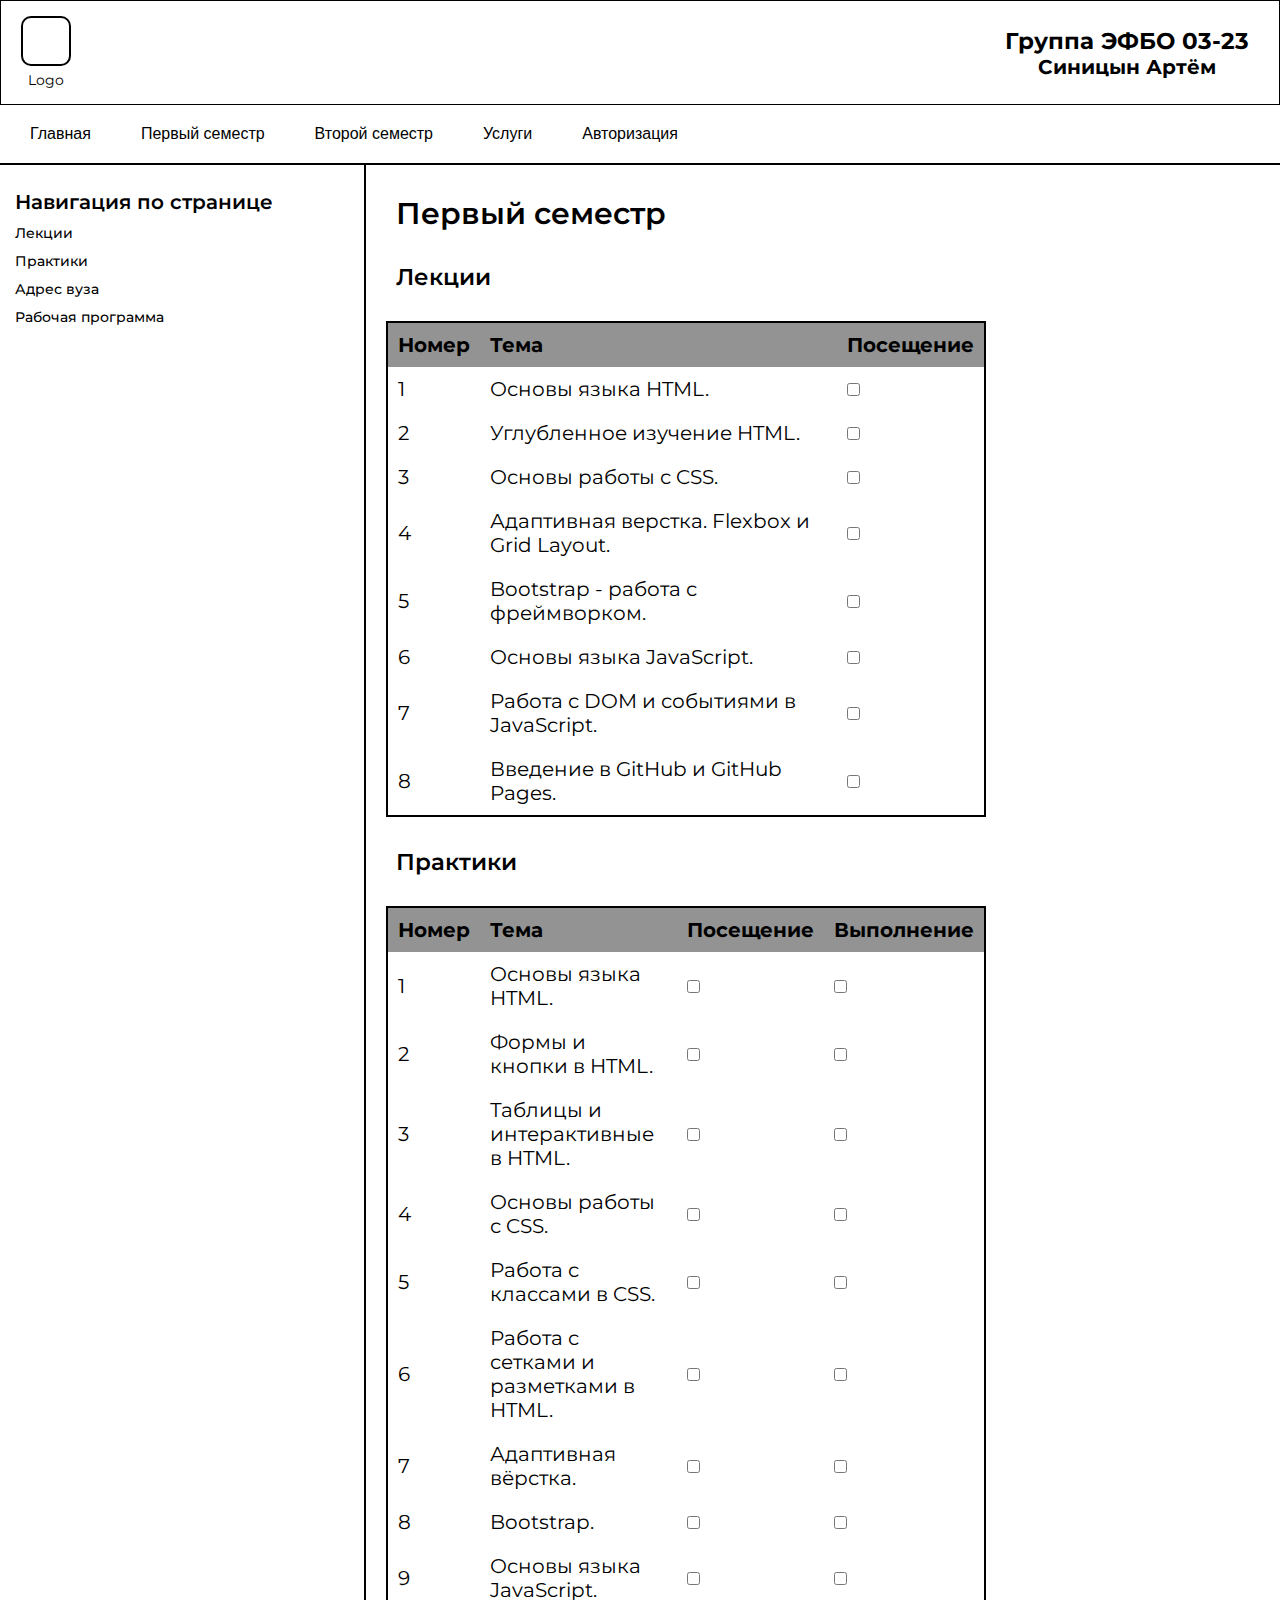
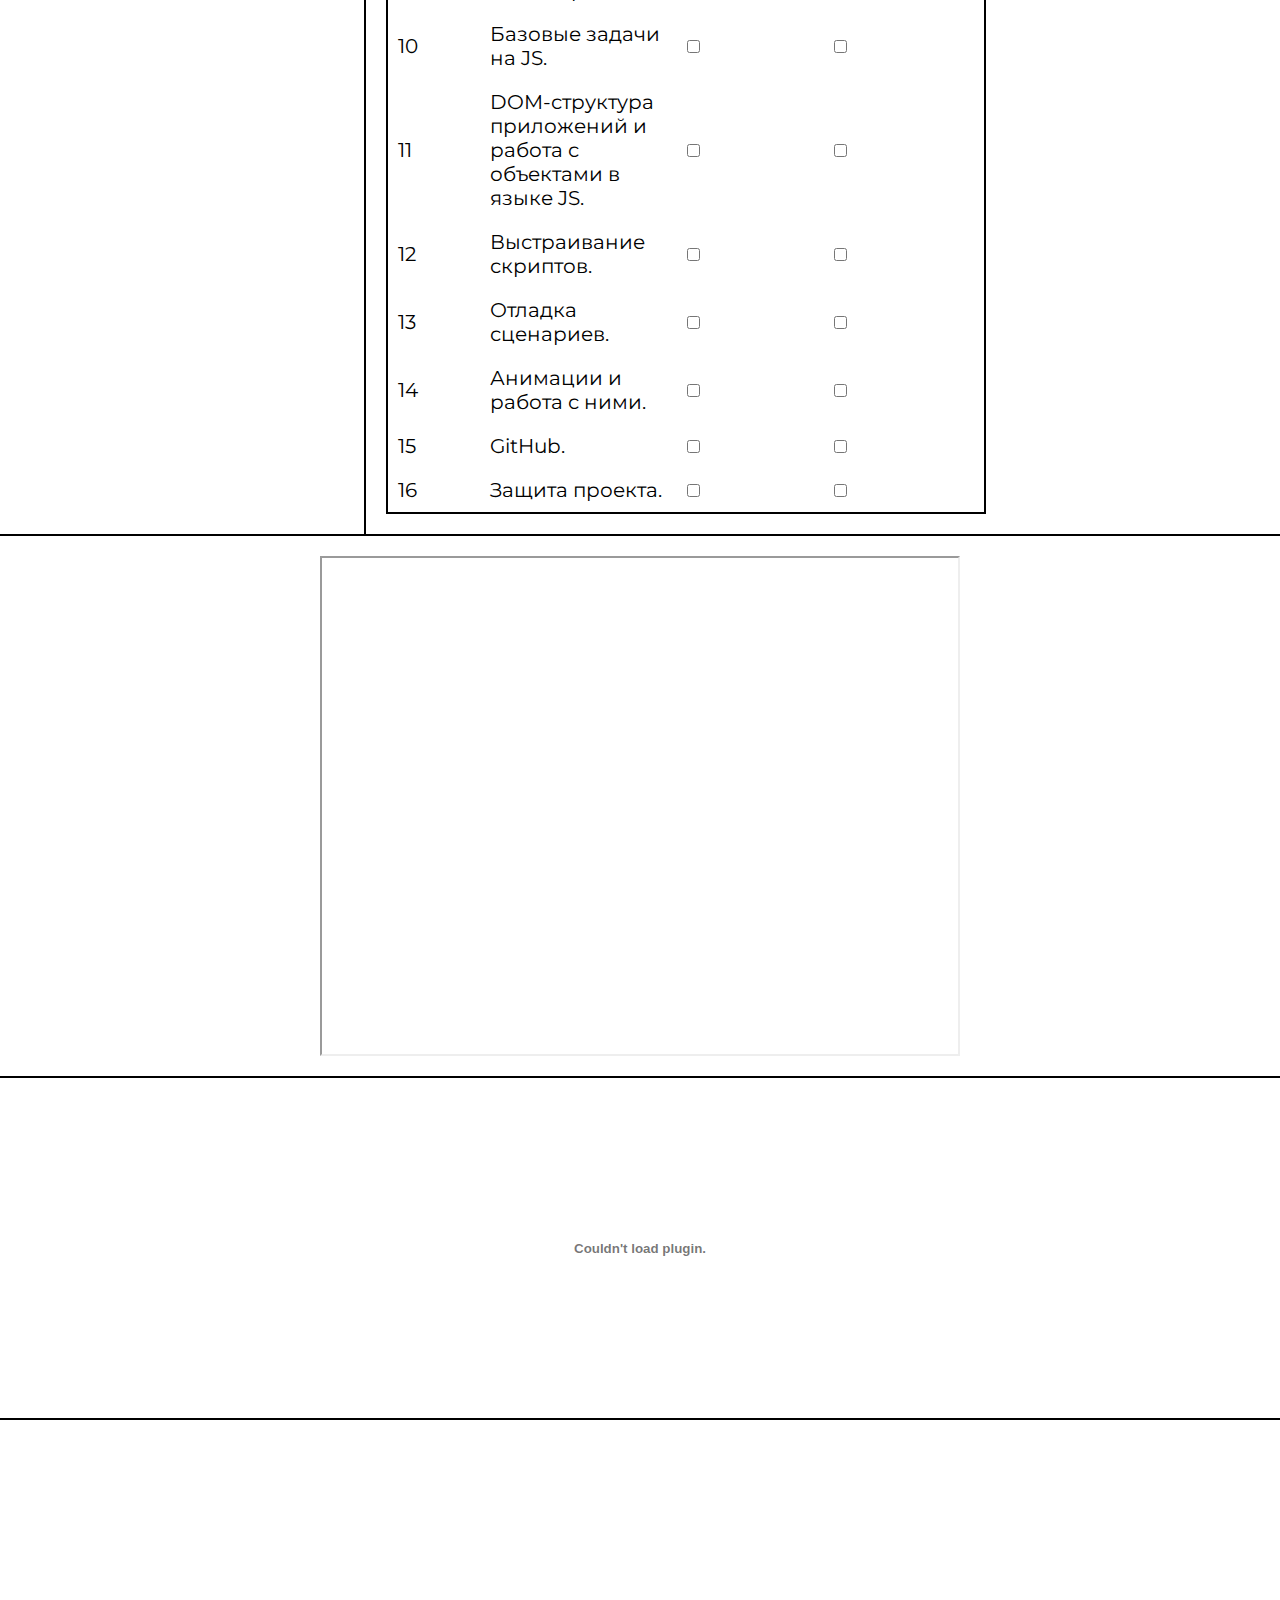
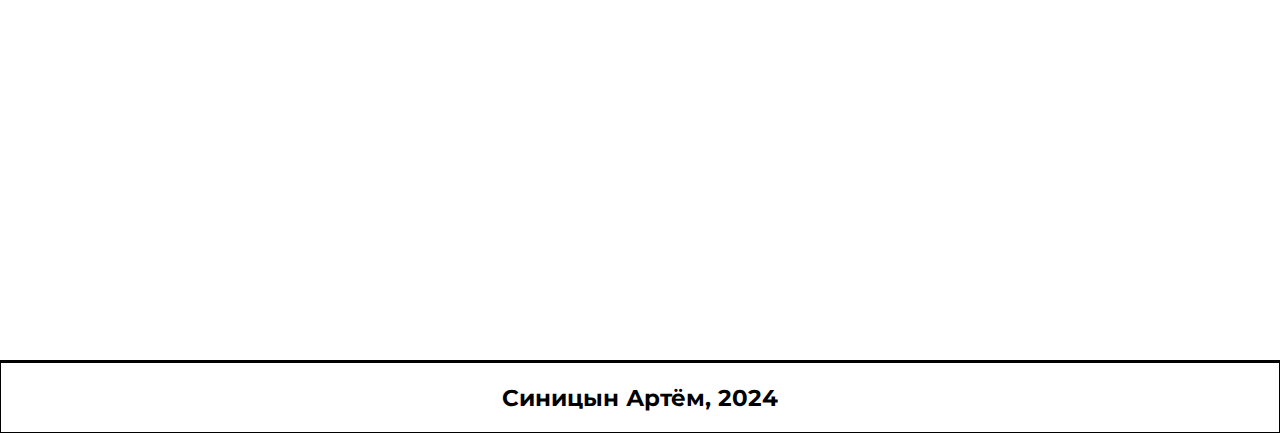
<file: index.html>
<!DOCTYPE html>
<html lang="en">
<head>
    <meta charset="UTF-8">
    <meta name="viewport" content="width=device-width, initial-scale=1.0, viewport-fit=cover">
    <title>Document</title>
    <link rel="stylesheet" href="index.css">
    <link rel="stylesheet" href="https://cdnjs.cloudflare.com/ajax/libs/font-awesome/6.5.1/css/all.min.css"/>
    <link rel="stylesheet" href="adaptive.css">
    <link rel="stylesheet" href="style3.css">
</head>
<body>
    <header>
        <div class="logo">
            <div class="square"></div>
            <p>Logo</p>
        </div>
        <div class="heading">
            <h3>Группа ЭФБО 03-23</h3>
            <h4>Синицын Артём</h4>
        </div>
    </header>
    <div class="navbar">
        <ul>
            <li>
                <a href="file:///C:/Users/TeddyBeat/OneDrive/%D0%A0%D0%B0%D0%B1%D0%BE%D1%87%D0%B8%D0%B9%20%D1%81%D1%82%D0%BE%D0%BB/%D1%84%D1%80%D0%BE%D0%BD%D1%82/1/1.html">Главная</a>
            </li> 

            <li>
                <a href="file:///C:/Users/TeddyBeat/OneDrive/%D0%A0%D0%B0%D0%B1%D0%BE%D1%87%D0%B8%D0%B9%20%D1%81%D1%82%D0%BE%D0%BB/%D1%84%D1%80%D0%BE%D0%BD%D1%82/2/index.html">Первый семестр</a>
            </li>
            <li>
                <a href="">Второй семестр</a>
            </li>
            <li>    
                <a href="file:///C:/Users/TeddyBeat/OneDrive/%D0%A0%D0%B0%D0%B1%D0%BE%D1%87%D0%B8%D0%B9%20%D1%81%D1%82%D0%BE%D0%BB/%D1%84%D1%80%D0%BE%D0%BD%D1%82/1.1/2prj.html">Услуги</a>
            </li>
            <li>
                <a href="">Авторизация</a>
            </li>
        </ul>
    </div>
    <div class="container">
        <div class="leftside">
            <div class="textleftside">
                <h4>Навигация по странице</h4>
                <a href="#lect">Лекции</a>
                <a href="#prac">Практики</a>
                <a href="#adress">Адрес вуза</a>
                <a href="#prog">Рабочая программа</a>
            </div>
        </div>
        <div class="midside">
            <div class="firstblockmidside">
                <div class="headingfirstblock">
                    <h2>Первый семестр</h2>
                </div> 
            </div>
            <div class="secondblockmidside" id="lect">
                <h3>Лекции</h3>
                <table class="tableone">
                    <tr class="trone">
                        <th>Номер</th>
                        <th>Тема</th>
                        <th>Посещение</th>
                    </tr>
                    <tr>
                        <td>1</td>
                        <td>Основы языка HTML.</td>
                        <td><input type="checkbox" name="" id=""></td>
                    </tr>
                    <tr>
                        <td>2</td>
                        <td>Углубленное изучение HTML.</td>
                        <td><input type="checkbox" name="" id=""></td>
                    </tr>
                    <tr>
                        <td>3</td>
                        <td>Основы работы с CSS.</td>
                        <td><input type="checkbox" name="" id=""></td>
                    </tr>
                    <tr>
                        <td>4</td>
                        <td>Адаптивная верстка. Flexbox и Grid Layout.</td>
                        <td><input type="checkbox" name="" id=""></td>
                    </tr>
                    <tr>
                        <td>5</td>
                        <td>Bootstrap - работа с фреймворком.</td>
                        <td><input type="checkbox" name="" id=""></td>
                    </tr>
                    <tr>
                        <td>6</td>
                        <td>Основы языка JavaScript.</td>
                        <td><input type="checkbox" name="" id=""></td>
                    </tr>
                    <tr>
                        <td>7</td>
                        <td>Работа с DOM и событиями в JavaScript.</td>
                        <td><input type="checkbox" name="" id=""></td>
                    </tr>
                    <tr>
                        <td>8</td>
                        <td>Введение в GitHub и GitHub Pages.</td>
                        <td><input type="checkbox" name="" id=""></td>
                    </tr>
                </table>
            </div>
            <div class="thirdblockmidside" id="prac">
                <h3>Практики</h3>
                <table class="tabletwo">
                    <tr class="trone">
                        <th>Номер</th>
                        <th>Тема</th>
                        <th>Посещение</th>
                        <th>Выполнение</th>
                    </tr>
                    <tr>
                        <td>1</td>
                        <td>Основы языка HTML.</td>
                        <td><input type="checkbox" name="" id=""></td>
                        <td><input type="checkbox" name="" id=""></td>
                    </tr>
                    <tr>
                        <td>2</td>
                        <td>Формы и кнопки в HTML.</td>
                        <td><input type="checkbox" name="" id=""></td>
                        <td><input type="checkbox" name="" id=""></td>
                    </tr>
                    <tr>
                        <td>3</td>
                        <td>Таблицы и интерактивные в HTML.</td>
                        <td><input type="checkbox" name="" id=""></td>
                        <td><input type="checkbox" name="" id=""></td>
                    </tr>
                    <tr>
                        <td>4</td>
                        <td>Основы работы с CSS.</td>
                        <td><input type="checkbox" name="" id=""></td>
                        <td><input type="checkbox" name="" id=""></td>
                    </tr>
                    <tr>
                        <td>5</td>
                        <td>Работа с классами в CSS.</td>
                        <td><input type="checkbox" name="" id=""></td>
                        <td><input type="checkbox" name="" id=""></td>
                    </tr>
                    <tr>
                        <td>6</td>
                        <td>Работа с сетками и разметками в HTML.</td>
                        <td><input type="checkbox" name="" id=""></td>
                        <td><input type="checkbox" name="" id=""></td>
                    </tr>
                    <tr>
                        <td>7</td>
                        <td>Адаптивная вёрстка.</td>
                        <td><input type="checkbox" name="" id=""></td>
                        <td><input type="checkbox" name="" id=""></td>
                    </tr>
                    <tr>
                        <td>8</td>
                        <td>Bootstrap.</td>
                        <td><input type="checkbox" name="" id=""></td>
                        <td><input type="checkbox" name="" id=""></td>
                    </tr>
                    <tr>
                        <td>9</td>
                        <td>Основы языка JavaScript.</td>
                        <td><input type="checkbox" name="" id=""></td>
                        <td><input type="checkbox" name="" id=""></td>
                    </tr>
                    <tr>
                        <td>10</td>
                        <td>Базовые задачи на JS.</td>
                        <td><input type="checkbox" name="" id=""></td>
                        <td><input type="checkbox" name="" id=""></td>
                    </tr>
                    <tr>
                        <td>11</td>
                        <td>DOM-структура приложений и работа с объектами в языке JS.</td>
                        <td><input type="checkbox" name="" id=""></td>
                        <td><input type="checkbox" name="" id=""></td>
                    </tr>
                    <tr>
                        <td>12</td>
                        <td>Выстраивание скриптов.</td>
                        <td><input type="checkbox" name="" id=""></td>
                        <td><input type="checkbox" name="" id=""></td>
                    </tr>
                    <tr>
                        <td>13</td>
                        <td>Отладка сценариев.</td>
                        <td><input type="checkbox" name="" id=""></td>
                        <td><input type="checkbox" name="" id=""></td>
                    </tr>
                    <tr>
                        <td>14</td>
                        <td>Анимации и работа с ними.</td>
                        <td><input type="checkbox" name="" id=""></td>
                        <td><input type="checkbox" name="" id=""></td>
                    </tr>
                    <tr>
                        <td>15</td>
                        <td>GitHub.</td>
                        <td><input type="checkbox" name="" id=""></td>
                        <td><input type="checkbox" name="" id=""></td>
                    </tr>
                    <tr>
                        <td>16</td>
                        <td>Защита проекта.</td>
                        <td><input type="checkbox" name="" id=""></td>
                        <td><input type="checkbox" name="" id=""></td>
                    </tr>
                </table>
            </div>
        </div>
    </div>
    <div class="map">
        <iframe src="https://yandex.ru/map-widget/v1/-/CBucU6V~8B"></iframe>
    </div>
    <div class="pdf">
        <object data="ПР_3_HTML_Таблицы и мультимедиа (4).pdf"></object>
    </div>
    
    
    <div class="video">
        <iframe
        width="720"
        height="405"
        src="https://vkvideo.ru/video-211232966_456239610"
        frameBorder="0"
        allow="clipboard-write; autoplay"
        webkitAllowFullScreen
        mozallowfullscreen
        allowFullScreen></iframe>
    </div>


    <footer>
        <div></div>
        <div class="by">
            <h3>Синицын Артём, 2024</h3>
        </div>
    </footer>
</body>
</html>
</file>
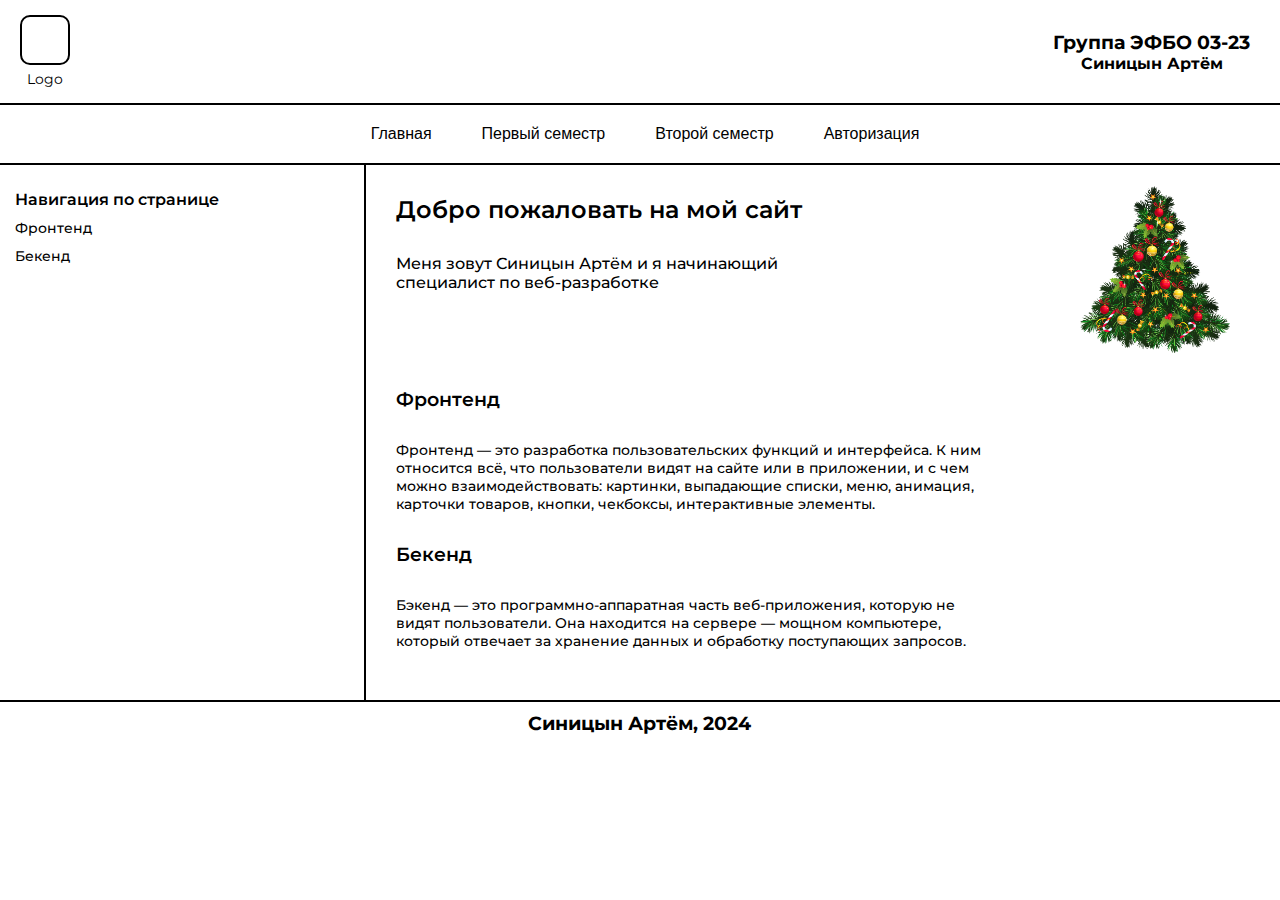
<file: 1.html>
<!DOCTYPE html>
<html lang="en">
<head>
    <meta charset="UTF-8">
    <meta name="viewport" content="width=device-width, initial-scale=1.0, viewport-fit=cover">
    <title>Document</title>
    <link rel="stylesheet" href="123.css">
    <link rel="stylesheet" href="https://cdnjs.cloudflare.com/ajax/libs/font-awesome/6.5.1/css/all.min.css"/>
</head>
<body>
    <header>
        <div class="logo">
            <div class="square"></div>
            <p>Logo</p>
        </div>
        <div class="heading">
            <h3>Группа ЭФБО 03-23</h3>
            <h4>Синицын Артём </h4>
        </div>
    </header>
    <div class="navbar">
        <ul>
            <li>
                <a href="">Главная</a>
            </li>
            <li>
                <a href="file:///C:/Users/TeddyBeat/OneDrive/%D0%A0%D0%B0%D0%B1%D0%BE%D1%87%D0%B8%D0%B9%20%D1%81%D1%82%D0%BE%D0%BB/%D1%84%D1%80%D0%BE%D0%BD%D1%82/2/index.html">Первый семестр</a>
            </li>
            <li>
                <a href="">Второй семестр</a>
            </li>
            <li>
                <a href="">Авторизация</a>
            </li>
        </ul>
    </div>
    <div class="container">
        <div class="leftside">
            <div class="textleftside">
                <h4>Навигация по странице</h4>
                <a href="#front">Фронтенд</a>
                <a href="#back">Бекенд</a>
            </div>
        </div>
        <div class="midside">
            <div class="firstblockmidside">
                <div class="headingfirstblock">
                    <h2>Добро пожаловать на мой сайт</h2>
                    <p>Меня зовут Синицын Артём и я начинающий специалист по веб-разработке</p>
                </div>
                <div class="image">
                    <img src="123.png" alt="">
                </div>
            </div>
            <div class="secondblockmidside" id="front">
                <h3>Фронтенд</h3>
                <p>Фронтенд — это разработка пользовательских функций и интерфейса. К ним относится всё, что пользователи видят на сайте или в приложении, и с чем можно взаимодействовать: картинки, выпадающие списки, меню, анимация, карточки товаров, кнопки, чекбоксы, интерактивные элементы.</p>
            </div>
            <div class="thirdblockmidside" id="back">
                <h3>Бекенд</h3>
                <p>Бэкенд — это программно-аппаратная часть веб-приложения, которую не видят пользователи. Она находится на сервере — мощном компьютере, который отвечает за хранение данных и обработку поступающих запросов.</p>
            </div>
        </div>
    </div>
    <footer>
        <div></div>
        <div class="by">
            <h3>Синицын Артём, 2024</h3>
        </div>
        <div class="socials">
            <ul>
                <li>
                    <a href="" target="_blank">
                        
                    </a>
                </li>
                <li>
                    <a href="" target="_blank">
                        
                    </a>
                </li>
            </ul>
        </div>

    </footer>
</body>
</html>
</file>
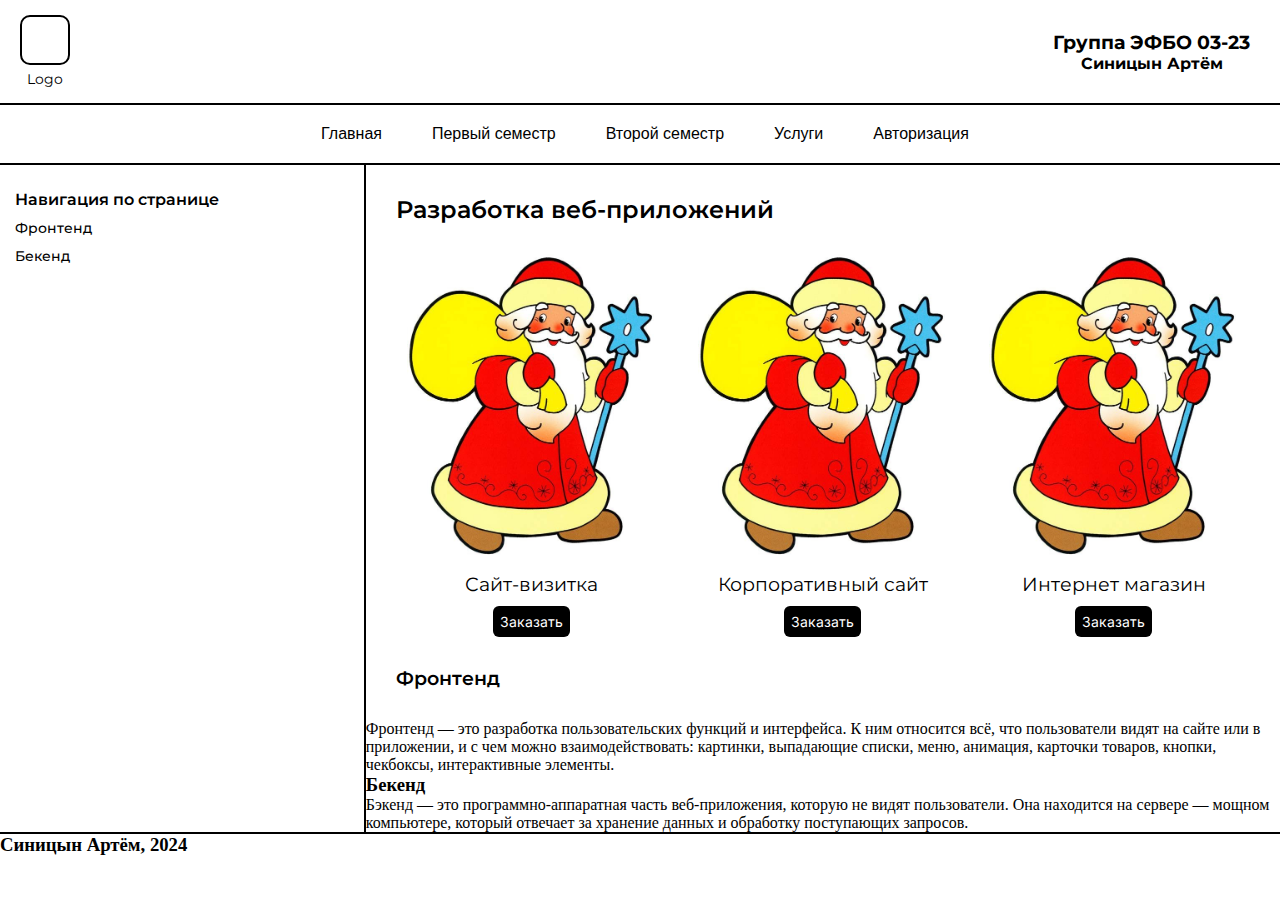
<file: 2prj.html>
<!DOCTYPE html>
<html lang="en">
<head>
    <meta charset="UTF-8">
    <meta name="viewport" content="width=device-width, initial-scale=1.0, viewport-fit=cover">
    <title>Document</title>
    <link rel="stylesheet" href="2prj.css">
    <link rel="stylesheet" href="https://cdnjs.cloudflare.com/ajax/libs/font-awesome/6.5.1/css/all.min.css"/>
    <link rel="stylesheet" href="adaptive.css">
    
</head>
<body>
    <header>
        <div class="logo">
            <div class="square"></div>
            <p>Logo</p>
        </div>
        <div class="heading">
            <h3>Группа ЭФБО 03-23</h3>
            <h4>Синицын Артём</h4>
        </div>
    </header>
    <div class="navbar">
        <ul>
            <li>
                <a href="file:///C:/Users/TeddyBeat/OneDrive/%D0%A0%D0%B0%D0%B1%D0%BE%D1%87%D0%B8%D0%B9%20%D1%81%D1%82%D0%BE%D0%BB/%D1%84%D1%80%D0%BE%D0%BD%D1%82/1/1.html">Главная</a>
            </li>

            <li>
                <a href="file:///C:/Users/TeddyBeat/OneDrive/%D0%A0%D0%B0%D0%B1%D0%BE%D1%87%D0%B8%D0%B9%20%D1%81%D1%82%D0%BE%D0%BB/%D1%84%D1%80%D0%BE%D0%BD%D1%82/2/index.html">Первый семестр</a>
            </li>
            <li>
                <a href="">Второй семестр</a>
            </li>
            <li>    
                <a href="">Услуги</a>
            </li>
            <li>
                <a href="">Авторизация</a>
            </li>
        </ul>
    </div>
    <div class="container">
        <div class="leftside">
            <div class="textleftside">
                <h4>Навигация по странице</h4>
                <a href="#front">Фронтенд</a>
                <a href="#back">Бекенд</a>
            </div>
        </div>
        <div class="midside">
            <div class="firstblockmidside">
                <div class="headingfirstblock">
                    <h2>Разработка веб-приложений</h2>
                </div>

                <div class="modal-window">
                    <div class="image-card-one">
                        <div class="image-card">
                            <img src="images.jpg" alt="">
                        </div>
                        <div class="heading-image-card-one">
                            <h3>Сайт-визитка</h3>
                        </div>
                        <div class="button-one">
                            <a href="file:///C:/Users/TeddyBeat/OneDrive/%D0%A0%D0%B0%D0%B1%D0%BE%D1%87%D0%B8%D0%B9%20%D1%81%D1%82%D0%BE%D0%BB/html/2-practice/modal.html">Заказать</a>
                        </div>
                    </div>
                    <div class="image-card-two">
                        <div class="image-card">
                            <img src="images.jpg" alt="">
                        </div>
                        <div class="heading-image-card-two">
                            <h3>Корпоративный сайт</h3>
                        </div>
                        <div class="button">
                            <a href="file:///C:/Users/TeddyBeat/OneDrive/%D0%A0%D0%B0%D0%B1%D0%BE%D1%87%D0%B8%D0%B9%20%D1%81%D1%82%D0%BE%D0%BB/html/2-practice/modal.html">Заказать</a>
                        </div>
                    </div>
                    <div class="image-card-three">
                        <div class="image-card">
                            <img src="images.jpg" alt="">
                        </div>
                        <div class="heading-image-card-three">
                            <h3>Интернет магазин</h3>
                        </div>
                        <div class="button">
                            <a href="file:///C:/Users/TeddyBeat/OneDrive/%D0%A0%D0%B0%D0%B1%D0%BE%D1%87%D0%B8%D0%B9%20%D1%81%D1%82%D0%BE%D0%BB/html/2-practice/modal.html">Заказать</a>
                        </div>
                    </div>
                </div>
            </div>
            <div class="secondblockmidside" id="front">
                <h3>Фронтенд</h3>
                <p>Фронтенд — это разработка пользовательских функций и интерфейса. К ним относится всё, что пользователи видят на сайте или в приложении, и с чем можно взаимодействовать: картинки, выпадающие списки, меню, анимация, карточки товаров, кнопки, чекбоксы, интерактивные элементы.</p>
            </div>
            <div class="thirdblockmidside" id="back">
                <h3>Бекенд</h3>
                <p>Бэкенд — это программно-аппаратная часть веб-приложения, которую не видят пользователи. Она находится на сервере — мощном компьютере, который отвечает за хранение данных и обработку поступающих запросов.</p>
            </div>
        </div>
    </div>
    <footer>
        <div></div>
        <div class="by">
            <h3>Синицын Артём, 2024</h3>
        </div>
    </footer>
</body>
</html>
</file>
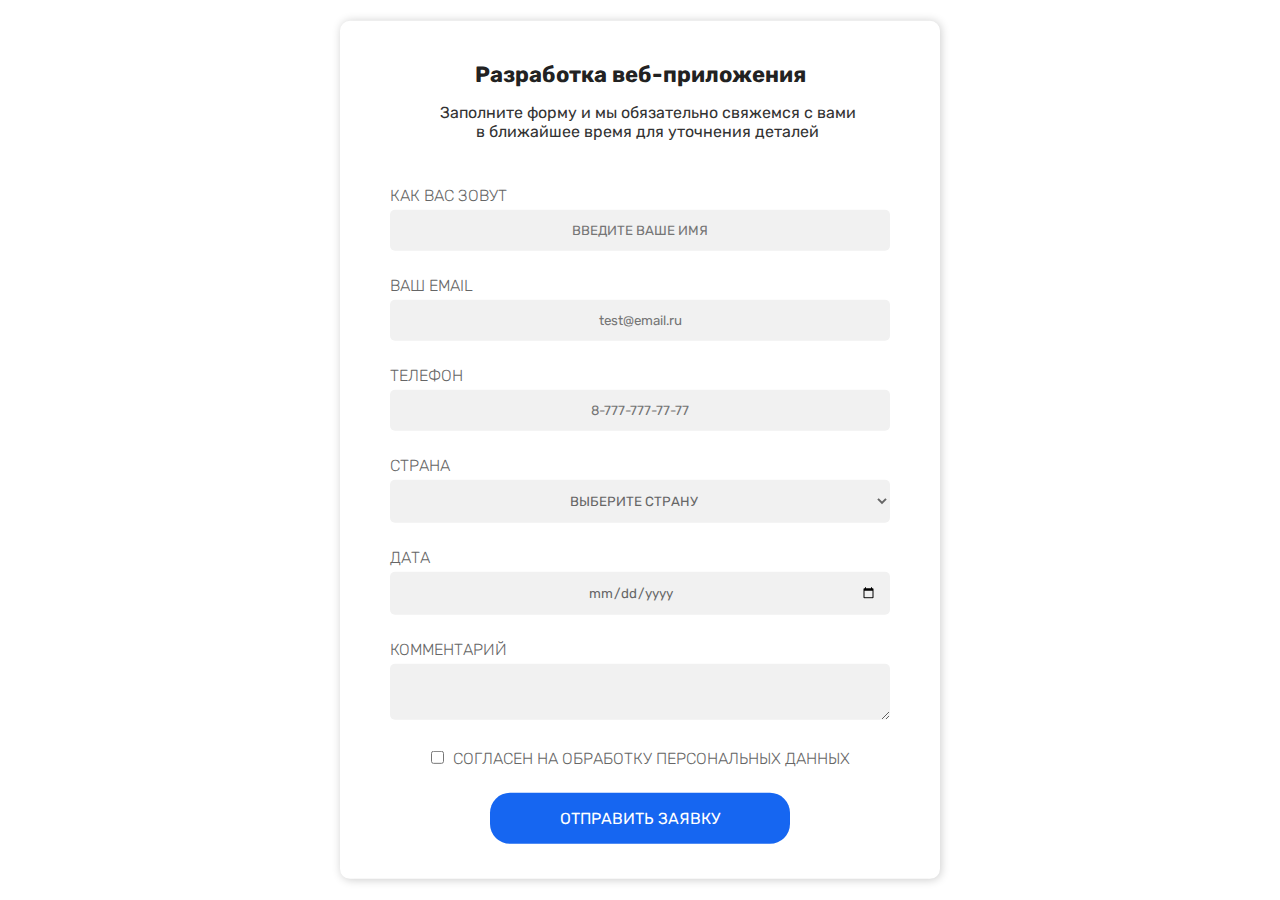
<file: modal.html>
<!DOCTYPE html>
<html lang="en">
<head>
    <meta charset="UTF-8">
    <meta name="viewport" content="width=device-width, initial-scale=1.0, viewport-fit=cover">
    <title>Document</title>
    <link rel="stylesheet" href="modal.css">
</head>
<body>
    <div class="modal">
        <div class="heading">
            <h1>Разработка веб-приложения</h1>
            <h2>Заполните форму и мы обязательно свяжемся с вами <br> в ближайшее время для уточнения деталей</h2>
        </div>

        <form class="form">
            <div class="nametag">
                <label for="">КАК ВАС ЗОВУТ</label>
                <input type="text" placeholder="ВВЕДИТЕ ВАШЕ ИМЯ">
            </div>
            <div class="email">
                <label for="">ВАШ EMAIL</label>
                <input type="email" placeholder="test@email.ru">
            </div>
            <div class="number">
                <label for="">ТЕЛЕФОН</label>
                <input type="tel" placeholder="8-777-777-77-77" pattern="[0-9]{1}-[0-9]{3}-[0-9]{3}-[0-9]{2}-[0-9]{2}">
            </div>
            <div class="country">
                <label for="">СТРАНА</label>
                <select name="" id="">
                    <option value="" selected>ВЫБЕРИТЕ СТРАНУ</option>
                    <option value="">РОССИЯ</option>
                    <option value="">АНГЛИЯ</option>
                    <option value="">КИТАЙ</option>
                    <option value="">ГЕРМАНИЯ</option>
                </select>
            </div>
            <div class="date">
                <label for="">ДАТА</label>
                <input type="date">
            </div>
            <div class="comment">
                <label for="">КОММЕНТАРИЙ</label>
                <textarea name="" id=""></textarea>
            </div>
            
            <div class="checkbox">
                <input type="checkbox">
                <label for="">СОГЛАСЕН НА ОБРАБОТКУ ПЕРСОНАЛЬНЫХ ДАННЫХ</label>
            </div>
            <div class="button">
                <a href="accept.html">ОТПРАВИТЬ ЗАЯВКУ</a>
            </div>
        </form>
    </div>
</body>
</html>
</file>
<file: index.css>
@import url('https://fonts.googleapis.com/css2?family=Montserrat:ital,wght@0,100..900;1,100..900&display=swap');
@import url('https://fonts.googleapis.com/css2?family=Inter:ital,opsz,wght@0,14..32,100..900;1,14..32,100..900&display=swap');

* {
    margin: 0;
    padding : 0;
    box-sizing: border-box;
}
header {
    display: flex;
    width: 100%;
    border-bottom: 2px solid black;
    align-items: center;
    justify-content: space-between;
}
.logo {
    margin: 15px;
    margin-left: 20px;
    display: flex;
    align-items: center;
    flex-direction: column;
}
.logo p{
    margin-top: 5px;
    font-family: Montserrat, sans-serif;
    font-size: 14px;
}
.square {
    width: 50px;
    height: 50px;
    border: 2px solid black;
    border-radius: 10px;
}

.heading {
    margin-right: 30px;
    display: flex;
    flex-direction: column;
    align-items: center;
    justify-content: center;
}

.heading h3, .heading h4 {
    font-family: Montserrat, sans-serif;
}



.navbar {
    width: 100%;
    border-bottom: 2px solid black;
}

.navbar ul {
    display: flex;
    justify-content: left;
    align-items: center;
    list-style-type: none;
    gap: 20px 50px;
    margin: 20px 20px 20px 30px;
}

/* .navbar ul li {
    background: #0a0a0a;
    width: 200px;
    padding: 15px 16px;
    border-radius: 15px;
    transition: all 1s;
    border: 1px solid rgba(255, 255, 255, 0.2)
} */

.navbar ul li a{
    display: flex;
    text-decoration: none;
    color: black;
    font-family: sans-serif;
    font-size: 16px;
    transition: all 0.3s;
    align-items: center;    
    justify-content: center;
}

.navbar ul li a:hover{
    opacity: .8;
}


.container {
    display: flex;
    height: 100%;
    border-bottom: 2px solid black;
}



.leftside {
    width: 30%;
    border-right: 2px solid black;
}

.textleftside {
    margin: 20px 0 0 10px;
    display: flex;
    flex-direction: column;
}

.textleftside h4{
    font-family: Montserrat, sans-serif;
    font-weight: 600;
    margin: 5px;
}
.textleftside a {
    text-decoration: none;
    color: black;
    font-family: Montserrat, sans-serif;
    font-size: 14px;
    font-weight: 500;
    margin: 5px;
}

.midside {
    width: 75%;
}

.firstblockmidside h2{
    color: black;
    font-family: Montserrat, sans-serif;
    font-weight: 600;
    margin: 30px;
}




.secondblockmidside h3 {
    color: black;
    font-family: Montserrat, sans-serif;
    font-weight: 600;
    margin: 30px;
}


.thirdblockmidside h3 {
    color: black;
    font-family: Montserrat, sans-serif;
    font-weight: 600;
    margin: 30px;
}

/* table */

.tableone {
    border: 2px solid black;
}

.tabletwo {
    border: 2px solid black;
}

.tableone{
    background-color: rgb(218, 218, 218);
    font-family: Montserrat, sans-serif;
    margin: 20px;
}

.trone {
    background-color: rgb(147, 147, 147);
}

.tabletwo{
    background-color: rgb(218, 218, 218);
    font-family: Montserrat, sans-serif;
    margin: 20px;
}

td {
    text-align: center;
    padding: 4px;
}

.map {
    display: flex;
    text-align: center;
    border-bottom: 2px solid black;
    justify-content: center;
}
iframe {
    width: 50%;
    margin: 20px;
    height: 500px;
}

.pdf {
    display: flex;
    text-align: center;
    border-bottom: 2px solid black;
    justify-content: center;
}

.pdf object {
    width: 50%;
    margin: 20px;
    height: 300px;
}


.video {
    display: flex;
    text-align: center;
    border-bottom: 2px solid black;
    justify-content: center;
}



footer {
    display: grid;
    grid-template-columns: 3fr 3fr 3fr;
}


.by h3{
    font-family: Montserrat, sans-serif;
    text-align: center;
    margin: 20px;
}



.socials ul {
    display: flex;
    justify-content: end;
    align-items: center;
    list-style-type: none;
    gap: 10px;
    margin: 20px 30px 0 0;
}

.socials ul li a {
    text-decoration: none;
    font-size: 24px;
    color: black;
    transition: all .3s;
}

.socials ul li a:hover{
    opacity: .8;
}
</file>
<file: adaptive.css>
@media screen and (max-width:600px){

    .navbar ul li a {
        font-size: 12px;
    }
    .leftside {
        width: 20%;
        border-right: 2px solid black;
    }

    th {
        font-size: 12px;
    }
    .textleftside h4 {
        font-size: 14px;
    }
    .textleftside a {
        font-size: 12px;
    }
    .textleftside {
        margin: 10px 0 0 5px;
        display: flex;
        flex-direction: column;
    }

    /* Добавляем стиль для изображений */
    .textleftside img {
        display: block; /* Убедитесь, что изображения располагаются друг под другом */
        margin: 10px 0; /* Добавляем отступы между изображениями */
        max-width: 100%; /* Убедитесь, что изображения не выходят за пределы контейнера */
        height: auto; /* Сохраняем пропорции изображений */
    }

    iframe {
        width: 80%;
        margin: 20px;
        height: 300px;
    }
    .pdf object {
        width: 80%;
        margin: 20px;
        height: 300px;
    }
}

@media screen and (max-width:490px){

    .navbar ul {
        display: flex;
        justify-content: left;
        align-items: center;
        list-style-type: none;
        gap: 20px 20px;
        margin: 20px 20px 20px 30px;
    }
    .textleftside h4 {
        font-size: 12px;
    }
    .textleftside a {
        font-size: 10px;
    }
    .textleftside {
        margin: 5px 0 0 2px;
        display: flex;
        flex-direction: column;
    }

    /* Повторяем стиль для изображений */
    .textleftside img {
        display: block;
        margin: 10px 0; 
        max-width: 100%; 
        height: auto; 
    }

    iframe {
        width: 80%;
        margin: 20px;
        height: 300px;
    }
    .pdf object {
        width: 80%;
        margin: 20px;
        height: 300px;
    }
}
</file>
<file: style3.css>
body {
    font-family: 'Roboto Mono', monospace;
    font-size: 20px;
    }
    .ul-list{
        color: black;
        display: inline-block;
        margin: 5px;       
    }
    .ul-list:hover{
         color: #52f660; 
    }
    .ul-list:active{
            color: #379dcc;
        }
    .list{
        color: black;
        margin: 5px;
        list-style-type: none;
    }
    .list:hover{
         color: #52f660; 
    }
    .list:active{
            color: #379dcc;
        }
    .img-l{
        height: 60px;
        width: 60px; 
    }
    header{
        display: flex;
        justify-content: space-between;
        border: 1px solid black;
    }
    .nav{
        border: 1px solid black;
        position: sticky; top: 0;
        z-index: 1;
        background-color: white;
    }
    a{
        text-decoration: none;
    }
    section{
        display: flex;
    }
    main{
        border: 1px solid black;
        width: 1500px;
    }
    aside{
        width: 500px;
        height: auto;
        border: 1px solid black;
    }
    aside nav{
        padding-right: 30px;
    }
    .list{
        list-style-type: none;
    }
    footer{
        border: 1px solid black;
        
    }
    footer p{
        text-align: center;
    }
    table {
         width: 600px;
         border-top: 7px solid black;
         border-collapse: collapse;
         text-align: center;
         margin-bottom: 20px;
         border: 1px solid black;
    }

    td {
         text-align: left;
         padding: 10px;
    }
    th {
         text-align: left;
         padding: 10px;
    }
    tr{
        background-color: white;
    }
    tr:hover:not(:first-of-type){
        background-color: #52f660;
    }

    .modalbutton{
        height: 50px;
        border-radius: 10px;
        background-color: white;
    }
    .modalbutton:hover{
     background-color: #52f660; 
    }
    .modalbutton:active{
        background-color: #379dcc;
    }

    @media (max-width: 426px)
    {
        .nav2{
            display: none;
        }
        main{
            width: 100%;
        }
    }
</file>
<file: 123.css>
@import url('https://fonts.googleapis.com/css2?family=Montserrat:ital,wght@0,100..900;1,100..900&display=swap');

* {
    margin: 0;
    padding : 0;
    box-sizing: border-box;
}
header {
    display: flex;
    width: 100%;
    border-bottom: 2px solid rgb(0, 0, 0);
    align-items: center;
    justify-content: space-between;
}
.logo {
    margin: 15px;
    margin-left: 20px;
    display: flex;
    align-items: center;
    flex-direction: column;
}
.logo p{
    margin-top: 5px;
    font-family: Montserrat, sans-serif;
    font-size: 14px;
}
.square {
    width: 50px;
    height: 50px;
    border: 2px solid rgb(0, 0, 0);
    border-radius: 10px;
}

.heading {
    margin-right: 30px;
    display: flex;
    flex-direction: column;
    align-items: center;
    justify-content: center;
}

.heading h3, .heading h4 {
    font-family: Montserrat, sans-serif;
}



.navbar {
    width: 100%;
    border-bottom: 2px solid rgb(0, 0, 0);
}

.navbar ul {
    display: flex;
    justify-content: center;
    align-items: center;
    list-style-type: none;
    gap: 20px 50px;
    margin: 20px 20px 20px 30px;
}

/* .navbar ul li {
    background: #0a0a0a;
    width: 200px;
    padding: 15px 16px;
    border-radius: 15px;
    transition: all 1s;
    border: 1px solid rgba(255, 255, 255, 0.2)
} */

.navbar ul li a{
    display: flex;
    text-decoration: none;
    color: black;
    font-family: sans-serif;
    font-size: 16px;
    transition: all 0.3s;
    align-items: center;    
    justify-content: center;
}

.navbar ul li a:hover{
    opacity: .8;
}


.container {
    display: flex;
    height: 100%;
    border-bottom: 2px solid rgb(0, 0, 0);
}



.leftside {
    width: 30%;
    border-right: 2px solid black;
}

.textleftside {
    margin: 20px 0 0 10px;
    display: flex;
    flex-direction: column;
}

.textleftside h4{
    font-family: Montserrat, sans-serif;
    font-weight: 600;
    margin: 5px;
}
.textleftside a {
    text-decoration: none;
    color: black;
    font-family: Montserrat, sans-serif;
    font-size: 14px;
    font-weight: 500;
    margin: 5px;
}

.midside {
    width: 75%;
}

.firstblockmidside {
    display: flex;
    justify-content: space-between;
}

.firstblockmidside h2{
    color: black;
    font-family: Montserrat, sans-serif;
    font-weight: 600;
    margin: 30px;
}
.firstblockmidside p{
    width: 400px;
    color: black;
    font-family: Montserrat, sans-serif;
    font-weight: 500;
    margin: 30px;
    margin-bottom: 50px;
}

.image img {
    width: 150px;
    margin: 20px 50px 0 0 ;
}



.secondblockmidside h3 {
    color: black;
    font-family: Montserrat, sans-serif;
    font-weight: 600;
    margin: 30px;
}

.secondblockmidside p {
    color: black;
    max-width: 600px;
    font-family: Montserrat, sans-serif;
    font-weight: 500;
    font-size: 14px;
    margin: 30px;
}

.thirdblockmidside h3 {
    color: black;
    font-family: Montserrat, sans-serif;
    font-weight: 600;
    margin: 30px;
}

.thirdblockmidside p {
    color: black;
    max-width: 600px;
    font-family: Montserrat, sans-serif;
    font-weight: 500;
    font-size: 14px;
    margin: 30px;
    margin-bottom: 50px;
}


footer {
    display: grid;
    grid-template-columns: 3fr 3fr 3fr;
}


.by h3{
    font-family: Montserrat, sans-serif;
    text-align: center;
    margin: 10px;
}



.socials ul {
    display: flex;
    justify-content: end;
    align-items: center;
    list-style-type: none;
    gap: 10px;
    margin: 10px;
    margin-right: 25px;
}

.socials ul li a {
    text-decoration: none;
    font-size: 24px;
    color: black;
    transition: all .3s;
}

.socials ul li a:hover{
    opacity: .8;
}
</file>
<file: 2prj.css>
@import url('https://fonts.googleapis.com/css2?family=Montserrat:ital,wght@0,100..900;1,100..900&display=swap');
@import url('https://fonts.googleapis.com/css2?family=Inter:ital,opsz,wght@0,14..32,100..900;1,14..32,100..900&display=swap');

* {
    margin: 0;
    padding: 0;
    box-sizing: border-box;
}

header {
    display: flex;
    width: 100%;
    border-bottom: 2px solid black;
    align-items: center;
    justify-content: space-between;
}

.logo {
    margin: 15px;
    margin-left: 20px;
    display: flex;
    align-items: center;
    flex-direction: column;
}

.logo p {
    margin-top: 5px;
    font-family: Montserrat, sans-serif;
    font-size: 14px;
}

.square {
    width: 50px;
    height: 50px;
    border: 2px solid black;
    border-radius: 10px;
}

.heading {
    margin-right: 30px;
    display: flex;
    flex-direction: column;
    align-items: center;
    justify-content: center;
}

.heading h3,
.heading h4 {
    font-family: Montserrat, sans-serif;
}

.navbar {
    width: 100%;
    border-bottom: 2px solid black;
}

.navbar ul {
    display: flex;
    justify-content: center;
    align-items: center;
    list-style-type: none;
    gap: 20px 50px;
    margin: 20px 20px 20px 30px;
}

.navbar ul li a {
    display: flex;
    text-decoration: none;
    color: black;
    font-family: sans-serif;
    font-size: 16px;
    transition: all 0.3s;
    align-items: center;    
    justify-content: center;
}

.navbar ul li a:hover {
    opacity: .8;
}

.container {
    display: flex;
    height: 100%;
    border-bottom: 2px solid black;
}

.leftside {
    width: 30%;
    border-right: 2px solid black;
}

.textleftside {
    margin: 20px 0 0 10px;
    display: flex;
    flex-direction: column;
}

.textleftside h4 {
    font-family: Montserrat, sans-serif;
    font-weight: 600;
    margin: 5px;
}

.textleftside a {
    text-decoration: none;
    color: black;
    font-family: Montserrat, sans-serif;
    font-size: 14px;
    font-weight: 500;
    margin: 5px;
}

.midside {
    width: 75%;
}

.firstblockmidside h2 {
    color: black;
    font-family: Montserrat, sans-serif;
    font-weight: 600;
    margin: 30px;
}

.modal-window {
    display: grid;
    grid-template-columns: 2fr 1fr 2fr;
}

.image-card img {
    width: 250px; /* Убедитесь, что это значение подходит для вашего дизайна */
    border-radius: 10px;
}

.image-card-one {
    justify-self: center;
    position: relative;
}

.image-card-three {
    justify-self:center;
}

.heading-image-card-one h3,
.heading-image-card-two h3,
.heading-image-card-three h3 {
    font-family: Montserrat, sans-serif;
    font-weight: 400;
    text-align: center;
    margin-top: 10px;
}

.button-one,
.button {
    margin-top: 10px;
    display: flex;
    justify-content: center;   
}

.button a,
.button-one a {
    background-color: rgb(0, 0, 0);
    border-radius: 6px;
    color: white;
    padding: 7px;
    font-family: Inter, sans-serif;   
    font-size: 14px;
    transition: all .8s;
    text-decoration: none;
}

.button-one a:hover,
.button a:hover {
    opacity: .9;
    cursor: pointer;
    border-radius: 10px;
}

.secondblockmidside h3 {
    color: black;
    font-family: Montserrat, sans-serif;
    font-weight: 600;
    margin: 30px;
}

/* Адаптивные стили для мобильных устройств */
</file>
<file: modal.css>
@import url('https://fonts.googleapis.com/css2?family=Montserrat:ital,wght@0,100..900;1,100..900&display=swap');
@import url('https://fonts.googleapis.com/css2?family=Inter:ital,opsz,wght@0,14..32,100..900;1,14..32,100..900&display=swap');
@import url('https://fonts.googleapis.com/css2?family=Rubik:ital,wght@0,300..900;1,300..900&display=swap');

* {
    margin: 0;
    padding : 0;
    box-sizing: border-box;
}

.modal {
    position: absolute;
    width: 600px;
    left: 50%;
    top: 50%;
    transform: translate(-50%, -50%);
    background-color: white;
    box-shadow: 1px 1px 10px rgba(0,0,0,.2);
    border-radius: 10px;
}

.heading h1 {
    font-family: Rubik, sans-serif;
    font-size: 22px;
    margin: 40px auto 15px auto;
    text-align: center;
    color: #222222  ;
}

.heading h2 {
    font-family: Rubik, sans-serif;
    font-size: 16px;
    margin: 10px 10px 10px 25px;
    font-weight: 400;
    text-align: center;
    color: #333333;
}

.form {
    padding: 35px 50px 35px 50px;
}

.nametag label {
    font-family: Rubik, sans-serif;
    color: #666;
    font-weight: 300;
    font-size: 16px;
    display: block;
    margin-bottom: 5px;
}

.nametag input {
    text-align: center;
    font-family: Rubik, sans-serif;
    border: none;
    background-color: #f1f1f1;
    border-radius: 5px;
    padding: 13px;
    outline: transparent;
    width: 100%;
    margin-bottom: 25px;
}

.email label {
    display: block;
    font-family: Rubik, sans-serif;
    color: #666;
    font-weight: 300;
    margin-bottom: 5px;
}

.email input {
    font-family: Rubik, sans-serif;
    text-align: center;
    background-color: #f1f1f1;
    border: none;
    border-radius: 5px;
    outline: transparent;
    width: 100%;
    padding: 13px;
    margin-bottom: 25px;
}

.number label {
    display: block;
    font-family: Rubik, sans-serif;
    color: #666;
    font-weight: 300;
    margin-bottom: 5px;
}

.number input {
    font-family: Rubik, sans-serif;
    text-align: center;
    background-color: #f1f1f1;
    border: none;
    border-radius: 5px;
    outline: transparent;
    width: 100%;
    padding: 13px;
    margin-bottom: 25px;
}

.country label {
    display: block;
    font-family: Rubik, sans-serif;
    color: #666;
    font-weight: 300;
    margin-bottom: 5px;
}
.country select {
    font-family: Rubik, sans-serif;
    text-align: center;
    background-color: #f1f1f1;
    color: #666;
    border: none;
    border-radius: 5px;
    outline: transparent;
    width: 100%;
    padding: 13px;
    margin-bottom: 25px;
}

.date label {
    display: block;
    font-family: Rubik, sans-serif;
    color: #666;
    font-weight: 300;
    margin-bottom: 5px;
}

.date input {
    font-family: Rubik, sans-serif;
    text-align: center;
    background-color: #f1f1f1;
    border: none;
    color: #666;
    border-radius: 5px;
    outline: transparent;
    width: 100%;
    padding: 13px;
    margin-bottom: 25px;
}

.comment label {
    display: block;
    font-family: Rubik, sans-serif;
    color: #666;
    font-weight: 300;
    margin-bottom: 5px;
}

.comment textarea{
    font-family: Rubik, sans-serif;
    text-align: center;
    background-color: #f1f1f1;
    border: none;
    color: #666;
    border-radius: 5px;
    outline: transparent;
    width: 100%;
    padding: 13px;
    margin-bottom: 25px;
}

.checkbox label {
    font-family: Rubik, sans-serif;
    color: #666;
    font-weight: 300;
    margin-left: 5px;
    margin-bottom: 10px;
}
.checkbox {
    margin-bottom: 25px;
    text-align: center;
}

.checkbox input {
    cursor: pointer;
}

.button a{
    font-family: Rubik, sans-serif;
    text-decoration: none;
    display: block;
    text-align: center;
    width: 60%;
    margin: auto;
    border: none;
    border-radius: 20px;
    cursor: pointer;
    padding: 16px 0px;
    color: white;
    background-color: rgb(22, 102, 241);
}
</file>
